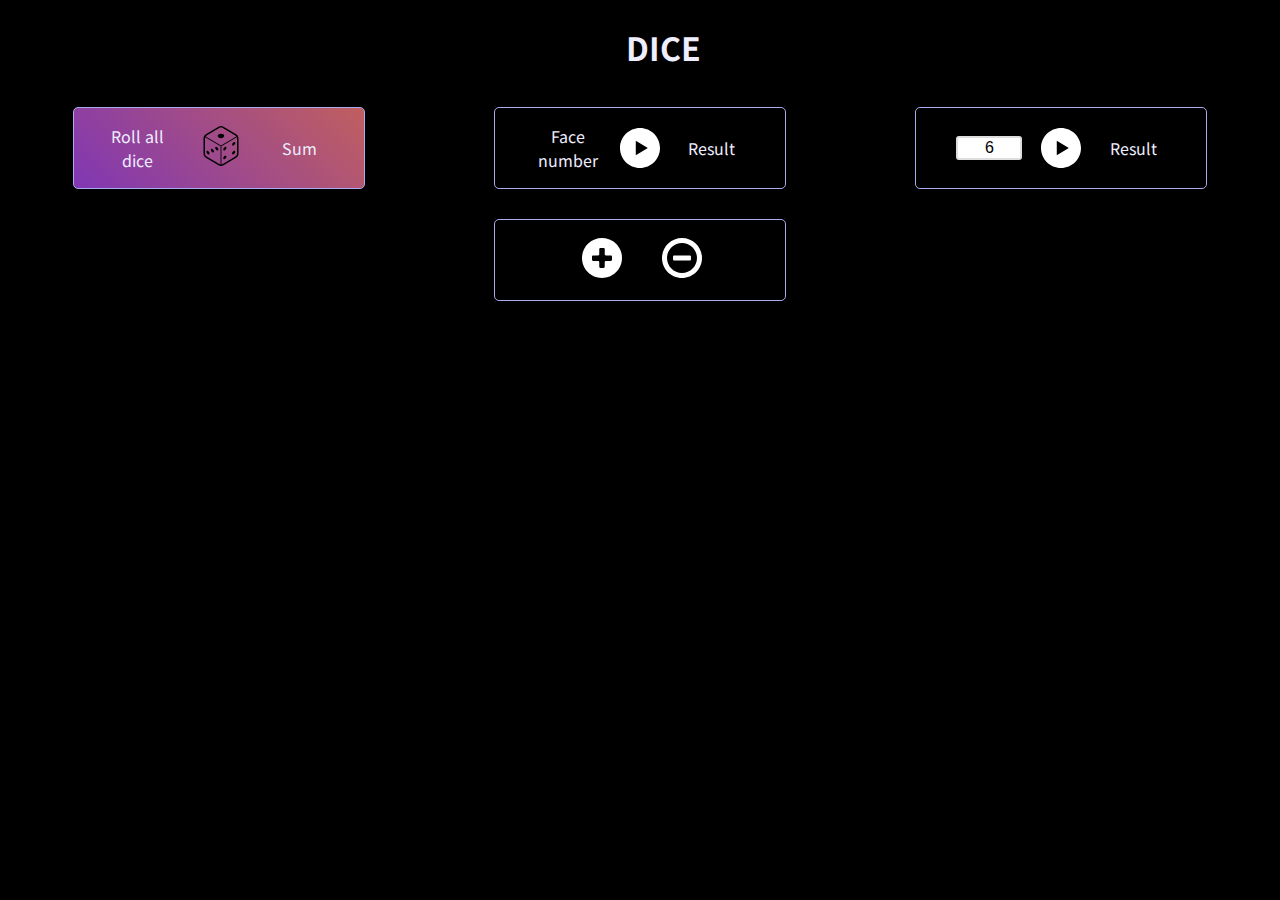
<file: index.html>
<!DOCTYPE html>

<head>
    <meta charset="utf-8">
    <meta name="viewport" content="width=device-width, initial-scale=1">
    <link rel="stylesheet" type="text/css" href="./dice.css">

    <link rel="icon" href="./img/die.svg">
    <title>DICE</title>

    <div>
        <link rel="preconnect" href="https://fonts.googleapis.com">
        <link rel="preconnect" href="https://fonts.gstatic.com" crossorigin>
        <link href="https://fonts.googleapis.com/css2?family=Noto+Sans+JP&display=swap" rel="stylesheet">
    </div>

    <meta name="google-site-verification" content="DETD1STNQbUMdjR46Rm-Vv7RUFT7QxXHGFO4kp2nJdU" />
</head>
<body>
    <h1><img class="roll" src="./img/die.svg" alt="Roll"> DICE</h1>
    <div id="box">
        <div id="leftbox">
            <div id="bigdie">
                <div>Roll all dice</div>
                <button><img id="die_img" src="./img/die.svg" alt="Roll"></button>
                <div class="result">Sum</div>
            </div>
        </div>
        <div id="rightbox">
            <div class="die">
                <div>Face number</div>
                <img class="roll" src="./img/roll.svg" alt="Roll">
                <div>Result</div>
            </div>
            <div id="die0" class="die">
                <input type="text" name="face" class="face" value="6">
                <img class="roll" src="./img/roll.svg" alt="Roll">
                <div class="result">Result</div>
            </div>
            <div id="controller">
                <button id="plus"><img id="plus_img" src="./img/plus.svg" alt="+"></button>
                <button id="minus"><img id="minus_img" src="./img/minus.svg" alt="+"></button>
            </div>
        </div>
    </div>
    <script src="./dice.js"></script>
</body>
</file>
<file: dice.css>
body {
    background: #000;
    color: #EEF;
    font-style: normal;
    font-family: 'Noto Sans JP', sans-serif;
}

h1 {
    text-align: center;
}

button {
    background-color: #00000000;
}

input[type="text"] {
    font-size: 16px;
    border-radius: 3px;
    /*ボックス角の丸み*/
    border: 2px solid #ddd;
    /*枠線*/
    margin: 8px;
}

@media (max-width: 650px) {

    #box,
    #rightbox {
        grid-template-columns: 1fr;
    }
}

@media (min-width: 650px) and (max-width: 1000px) {
    #box {
        grid-template-columns: 1fr 1fr;
    }

    #rightbox {
        grid-template-columns: 1fr;
    }
}

@media (min-width: 1000px) {
    #box {
        grid-template-columns: 1fr 2fr;
    }

    #rightbox {
        grid-template-columns: 1fr 1fr;
    }
}

#box,
#rightbox {
    display: grid;
    justify-content: center;
    align-items: start;
}

#leftbox,
.die,
#bigdie,
#controller {
    display: flex;
    justify-content: center;
    align-items: center;
}

.die,
#bigdie,
#controller {
    flex-direction: row;
}

#leftbox {
    flex-direction: column;
    top: 10px;
    position: sticky;
}

.die,
#bigdie,
#controller {
    height: 60px;
    width: 270px;
    border: solid 1px #AAE;
    margin: 15px auto;
    padding: 10px;
    border-radius: 5px;
}

#bigdie {
    background: linear-gradient(-135deg, #c05f5f, #8037b4);
}

.die *,
#bigdie *,
#controller * {
    margin: 10px;
    width: 60px;
    padding: 1px;
    border: 1px;
    text-align: center;
    user-select: none;
}

#plus_img,
#minus_img,
#die_img,
.roll {
    width: 40px;
}
</file>
